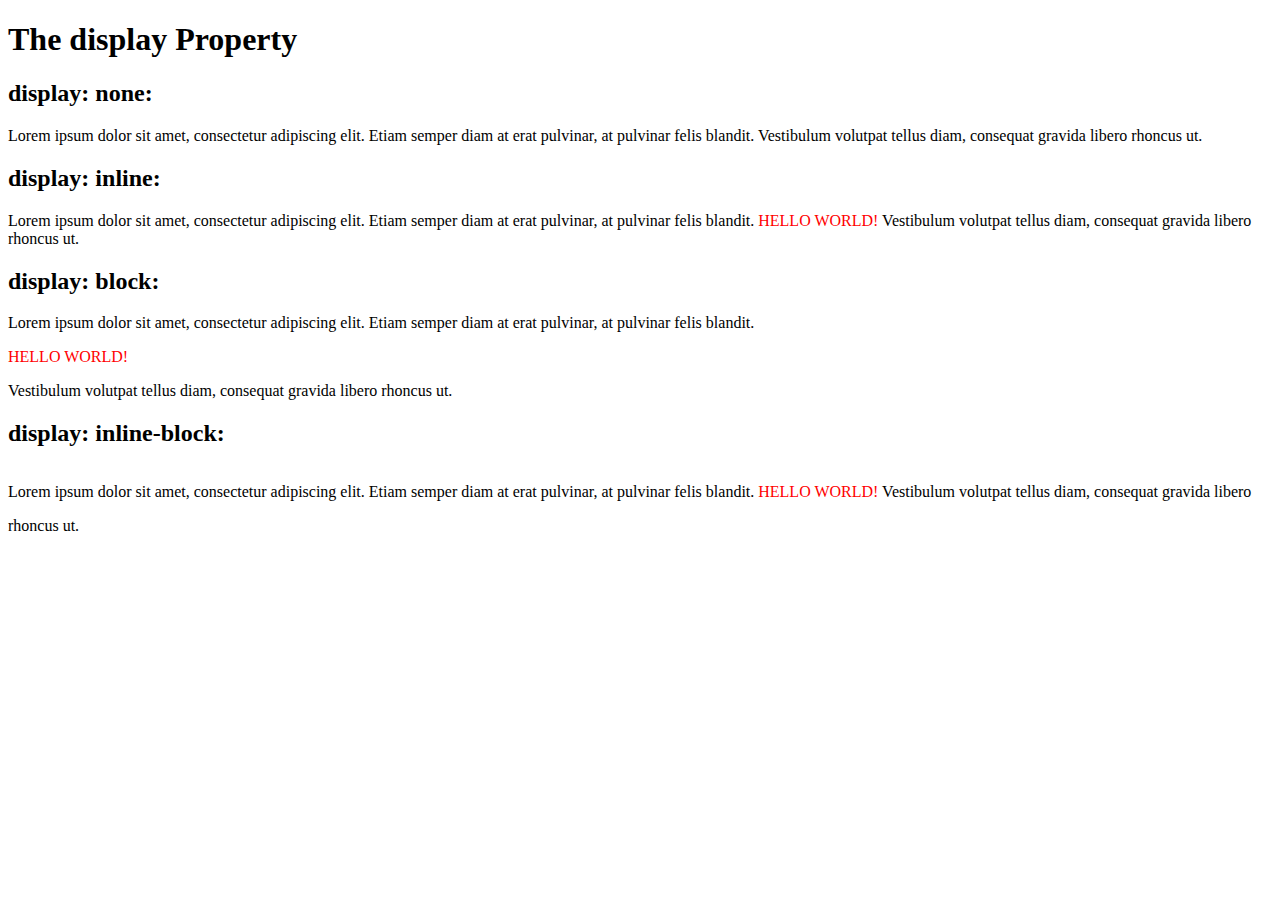
<file: index.html>
<!DOCTYPE html>
<html lang="az">
<head>
    <meta charset="UTF-8">
    <meta http-equiv="X-UA-Compatible" content="IE=edge">
    <meta name="viewport" content="width=device-width, initial-scale=1.0">
    <link rel="stylesheet" href="./css/style.css">
    <title>Day 9</title>
</head>
<body>
    <h1>The display Property</h1>

    <h2>display: none:</h2>
    <div>
    Lorem ipsum dolor sit amet, consectetur adipiscing elit. Etiam semper diam at erat pulvinar, at pulvinar felis blandit. <p class="none">HELLO WORLD!</p> Vestibulum volutpat tellus diam, consequat gravida libero rhoncus ut.
    </div>
    
    <h2>display: inline:</h2>
    <div>
    Lorem ipsum dolor sit amet, consectetur adipiscing elit. Etiam semper diam at erat pulvinar, at pulvinar felis blandit. <p class="inline">HELLO WORLD!</p> Vestibulum volutpat tellus diam, consequat gravida libero rhoncus ut.
    </div>
    
    <h2>display: block:</h2>
    <div>
    Lorem ipsum dolor sit amet, consectetur adipiscing elit. Etiam semper diam at erat pulvinar, at pulvinar felis blandit. <p class="block">HELLO WORLD!</p> Vestibulum volutpat tellus diam, consequat gravida libero rhoncus ut.
    </div>
    
    <h2>display: inline-block:</h2>
    <div>
    Lorem ipsum dolor sit amet, consectetur adipiscing elit. Etiam semper diam at erat pulvinar, at pulvinar felis blandit. <p class="inblock">HELLO WORLD!</p> Vestibulum volutpat tellus diam, consequat gravida libero rhoncus ut.
    </div>
</body>
</html>
</file>
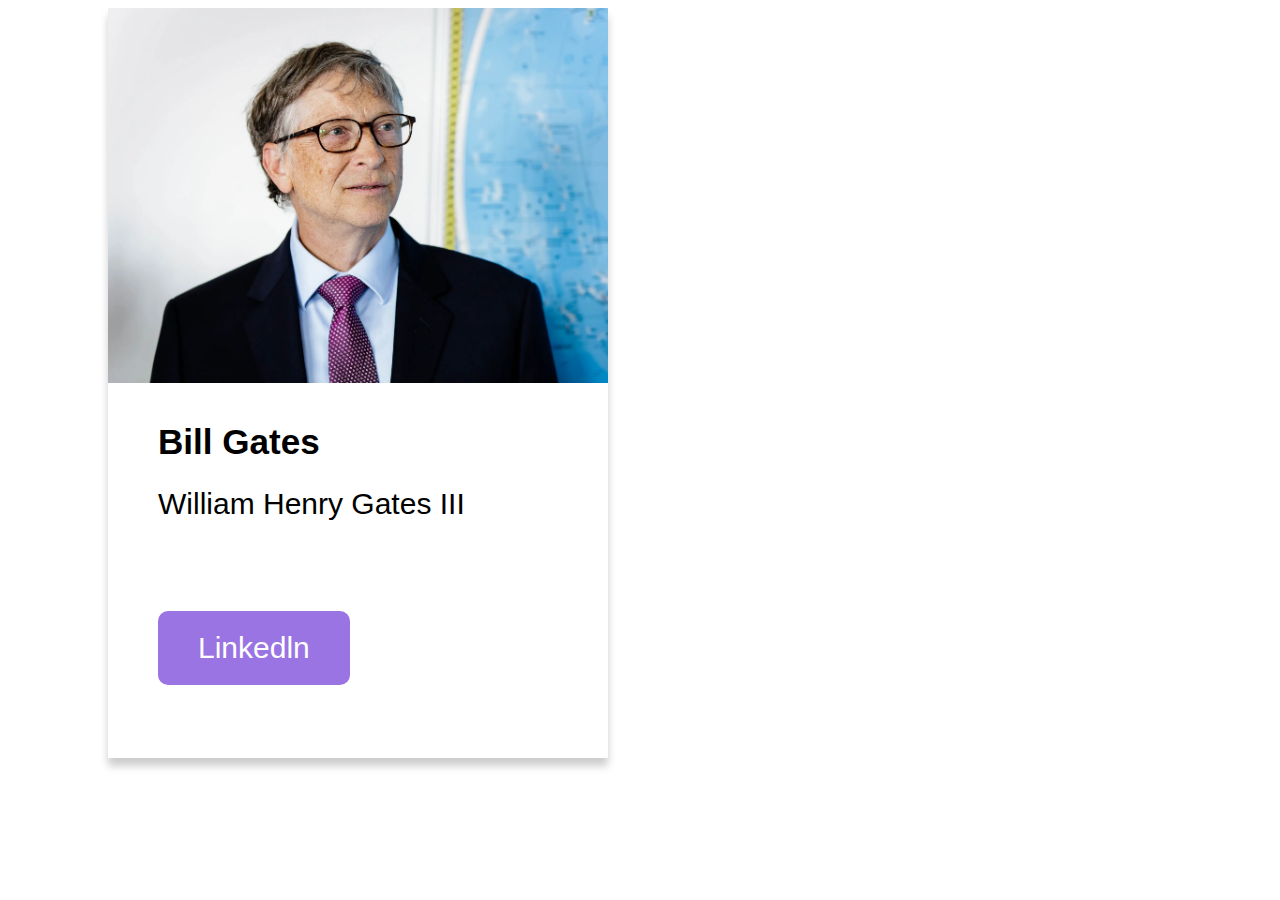
<file: index2.html>
<!DOCTYPE html>
<html lang="az">
<head>
    <meta charset="UTF-8">
    <meta http-equiv="X-UA-Compatible" content="IE=edge">
    <meta name="viewport" content="width=device-width, initial-scale=1.0">
    <link rel="stylesheet" href="./css/style.css">
    <title>Day 9</title>
</head>
<body>
    <div class="card">
        <img class="olcu yox" src="./img/elon.jpg" alt="yoxdur">
       <div class="text"> 
        <h3>Bill Gates</h3>
        <p class="text2">William Henry Gates III</p>
        <a href="https://www.linkedin.com/in/williamhgates" target="_blank"><button width class="btn">Linkedln</button></a>
        </div>
    </div>    
</body>
</html>
</file>
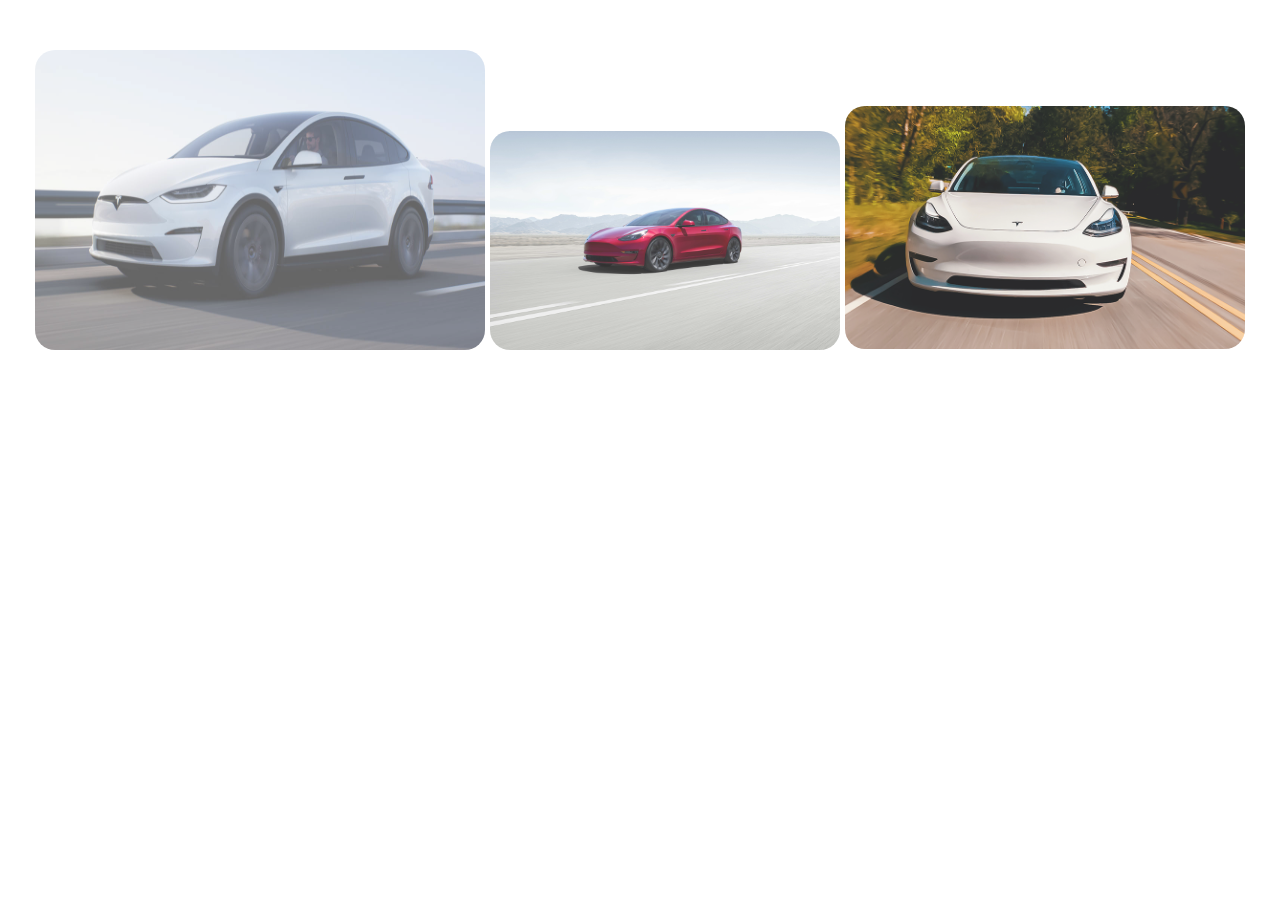
<file: index3.html>
<!DOCTYPE html>
<html lang="az">
<head>
    <meta charset="UTF-8">
    <meta http-equiv="X-UA-Compatible" content="IE=edge">
    <meta name="viewport" content="width=device-width, initial-scale=1.0">
    <link rel="stylesheet" href="./css/style.css">
    <title>Day 9</title>
</head>
<body>
<div class="yanyana">
    <div>
        <img class="tex" src="./img/models.jpg" alt="">
    </div>
    <div>    
        <img class="tex1" src="./img/models2.jpg" alt="">
    </div>
    <div>
        <img class="tex2"  src="./img/modely.jpg" alt="">
    </div>        
</div>

</body>
</html>
</file>
<file: css/style.css>
/* index1-olan */
.none{
    display: none;
}

.inline{
    display: inline;
    color: red;
}

.block{
    display: block;
    color: red;
}

.inblock{
    display: inline-block;
    color: red;
}

/* index2-olan */

.olcu{
    width: 500px;
}

.text{
    font-size: 30px;
    margin-left: 50px;
    font-family:'Segoe UI', Tahoma, Geneva, Verdana, sans-serif
}

.text2{
    margin-top: -10px;
}

.btn{
    background-color: #9A74E2;
    font-family: 'Segoe UI', Tahoma, Geneva, Verdana, sans-serif;
    border-radius: 10px;
    border: none;
    color: white;
    padding: 20px 40px;
    text-align: center;
    text-decoration: none;
    display: inline-block;
    margin-top: 60px;
    font-size: 30px;
    transition-duration: 0.4s;
    cursor: pointer;

}
.btn:hover{
    background-color: #7759af;}

.card{
    margin-left: 100px;
    box-shadow: 0 8px 8px 0 rgba(0,0,0,0.2);
    transition: 0.3s;
    width: 500px;
    height: 750px;
}
.card:hover {
    box-shadow: 0 8px 16px 0 rgba(0,0,0,0.2);
  }

.yox{
    cursor: none;
}

/* index3-cu olan */

.yanyana{
    display: flex;
    justify-content: center;
    margin-top: 50px;
}
.tex{
    width: 450px;
    height: 300px;
    border-radius: 20px;
    opacity: 0.6;
}
.tex1{
    width: 350px;
    margin-left: 5px;
    margin-top: 81px;
    border-radius: 20px;
    opacity: 0.8;
}
.tex2{
    width: 400px;
    margin-left: 5px;
    border-radius: 20px;
    margin-top: 56px;
    opacity: 0.9;
}
</file>
